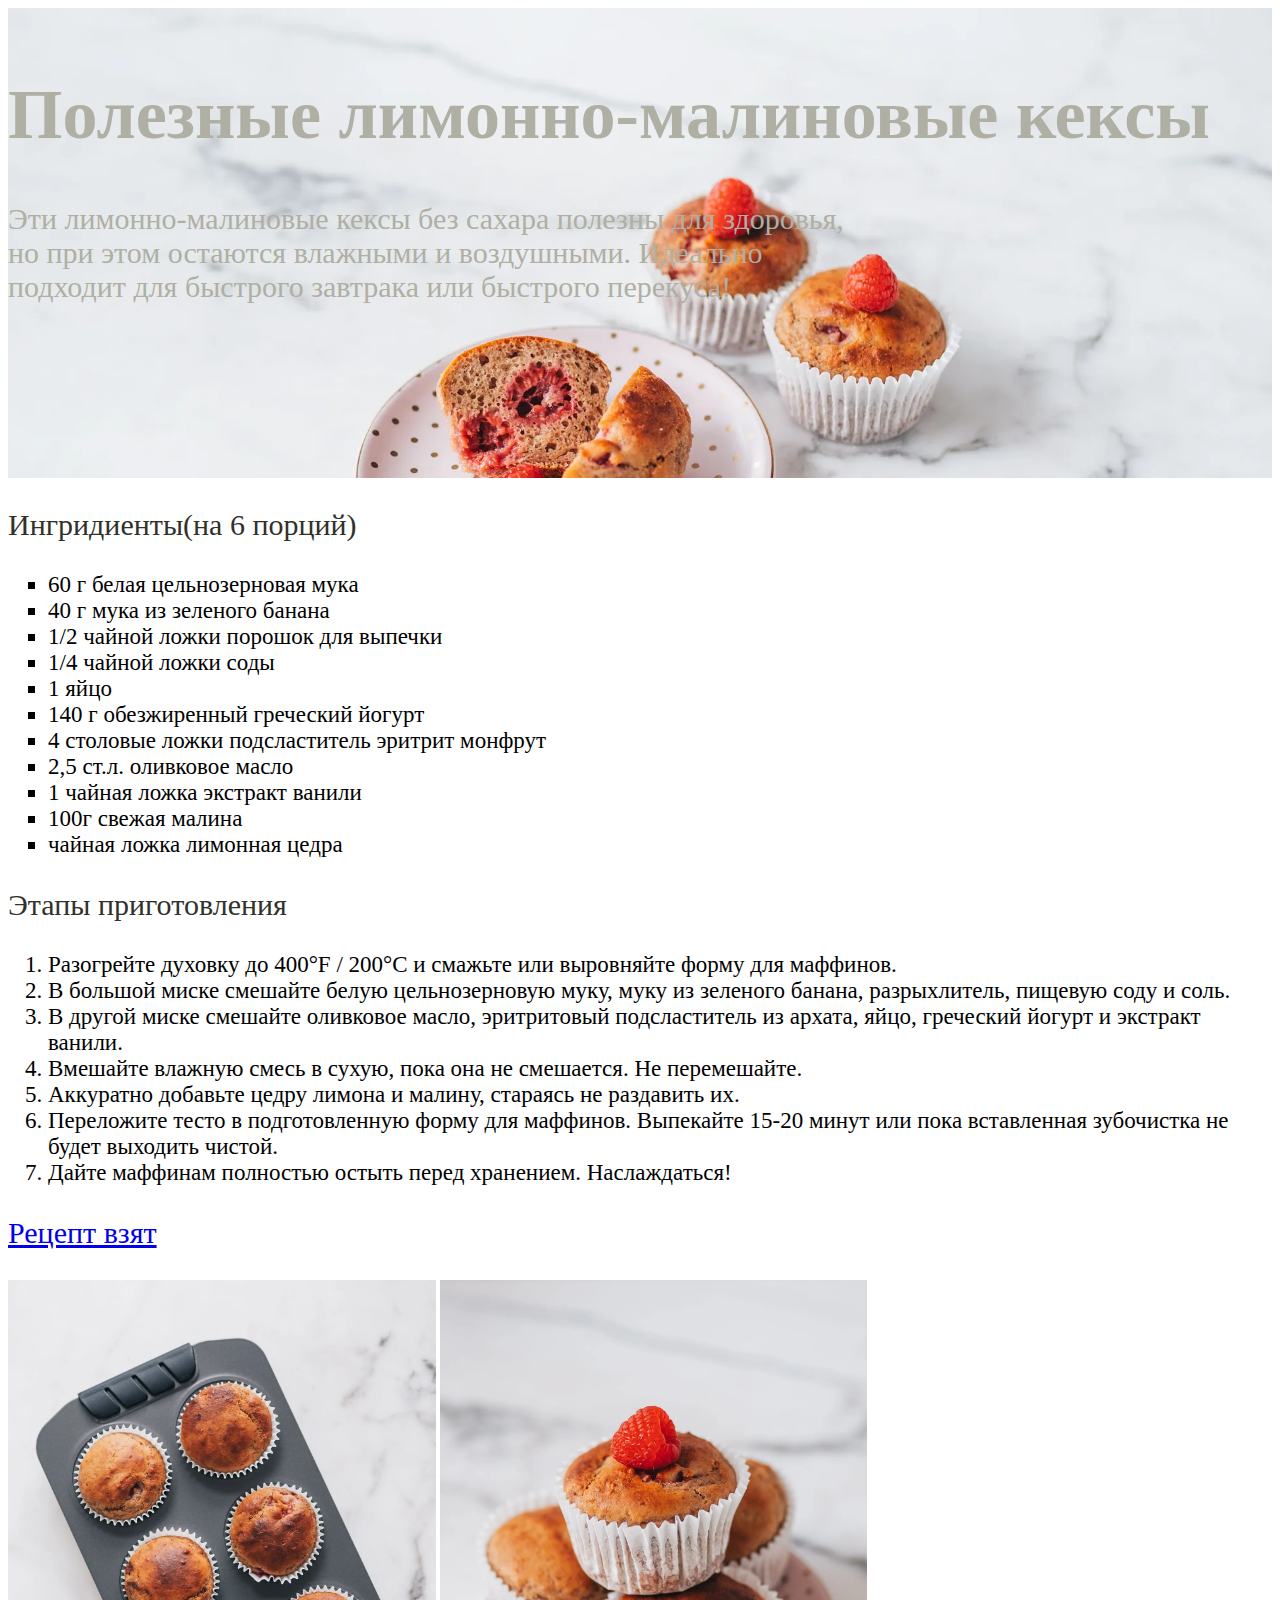
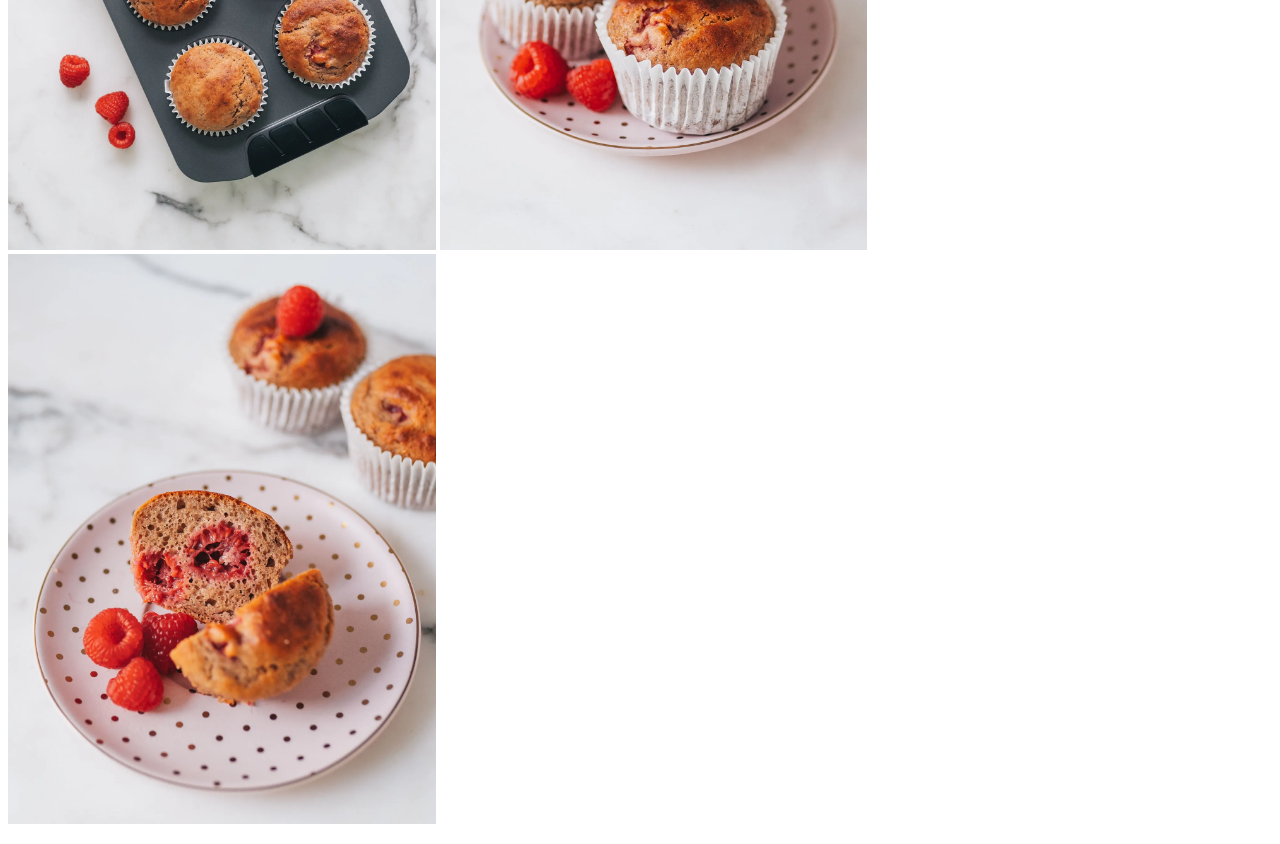
<file: recept.html>
<!DOCTYPE html>
<html lang="en">
<head>
    <meta charset="UTF-8">
    <meta http-equiv="X-UA-Compatible" content="IE=edge">
    <meta name="viewport" content="width=device-width, initial-scale=1.0">
    <title>recept</title>
    <style>
      @import url('https://fonts.googleapis.com/css2?family=Raleway:wght@200&display=swap');
      </style>
</head>
<body>
    <div style="background-image: url(cakes.webp);background-size:cover;height: 450px;padding-top:20px;">
        <h1 style="font-size:70px; color:rgb(175, 175, 164);">Полезные лимонно-малиновые кексы</h1>
        <p style="font-size:30px; color: rgb(175, 175, 164);">Эти лимонно-малиновые кексы без сахара полезны для
            здоровья,<br>но при этом остаются влажными и воздушными.
        Идеально <br>подходит для быстрого завтрака или быстрого перекуса! </p>
    </div>
    <p style="font-size:30px; color:rgb(49, 49, 44)">Ингридиенты(на 6 порций)</p>
    <ul type="square" style="font-size:23px">
      <li>60 г белая цельнозерновая мука</li>
      <li>40 г мука из зеленого банана</li>
      <li>1/2 чайной ложки порошок для выпечки</li>
      <li>1/4 чайной ложки соды</li>
      <li>1 яйцо</li>
      <li>140 г обезжиренный греческий йогурт</li>
      <li>4 столовые ложки
        подсластитель эритрит монфрут</li>
      <li>2,5 ст.л.
        оливковое масло</li>
      <li>1 чайная ложка
        экстракт ванили</li>
      <li>100г
        свежая малина</li>
        <li>чайная ложка
        лимонная цедра</li>
    </ul>
    <p style="font-size:30px; color:rgb(49, 49, 44)">Этапы приготовления</p>
    <ol style="font-size:23px">
        <li>Разогрейте духовку до 400°F / 200°C и смажьте или выровняйте форму для маффинов.</li>
        <li>В большой миске смешайте белую цельнозерновую муку,
             муку из зеленого банана, разрыхлитель, пищевую соду и соль.</li>
        <li>В другой миске смешайте оливковое масло, эритритовый подсластитель из архата, 
            яйцо, греческий йогурт и экстракт ванили.</li>
        <li>Вмешайте влажную смесь в сухую, пока она не смешается. Не перемешайте.</li>
        <li>Аккуратно добавьте цедру лимона и малину, стараясь не раздавить их.</li>
        <li>Переложите тесто в подготовленную форму для маффинов. Выпекайте 15-20 минут
             или пока вставленная зубочистка не будет выходить чистой.</li>
        <li>Дайте маффинам полностью остыть перед хранением. Наслаждаться!</li>
    </ol>
<p style="font-size:30px"><a href="https://chloeting.com/" target="_blank"> Рецепт взят</a></p>
<p><img src="cakes3.webp" height="570px">
<img src="cakes4.webp"height="570px">
<img src="cakes2.webp"height="570px">
</p>
</body>
</html>
</file>
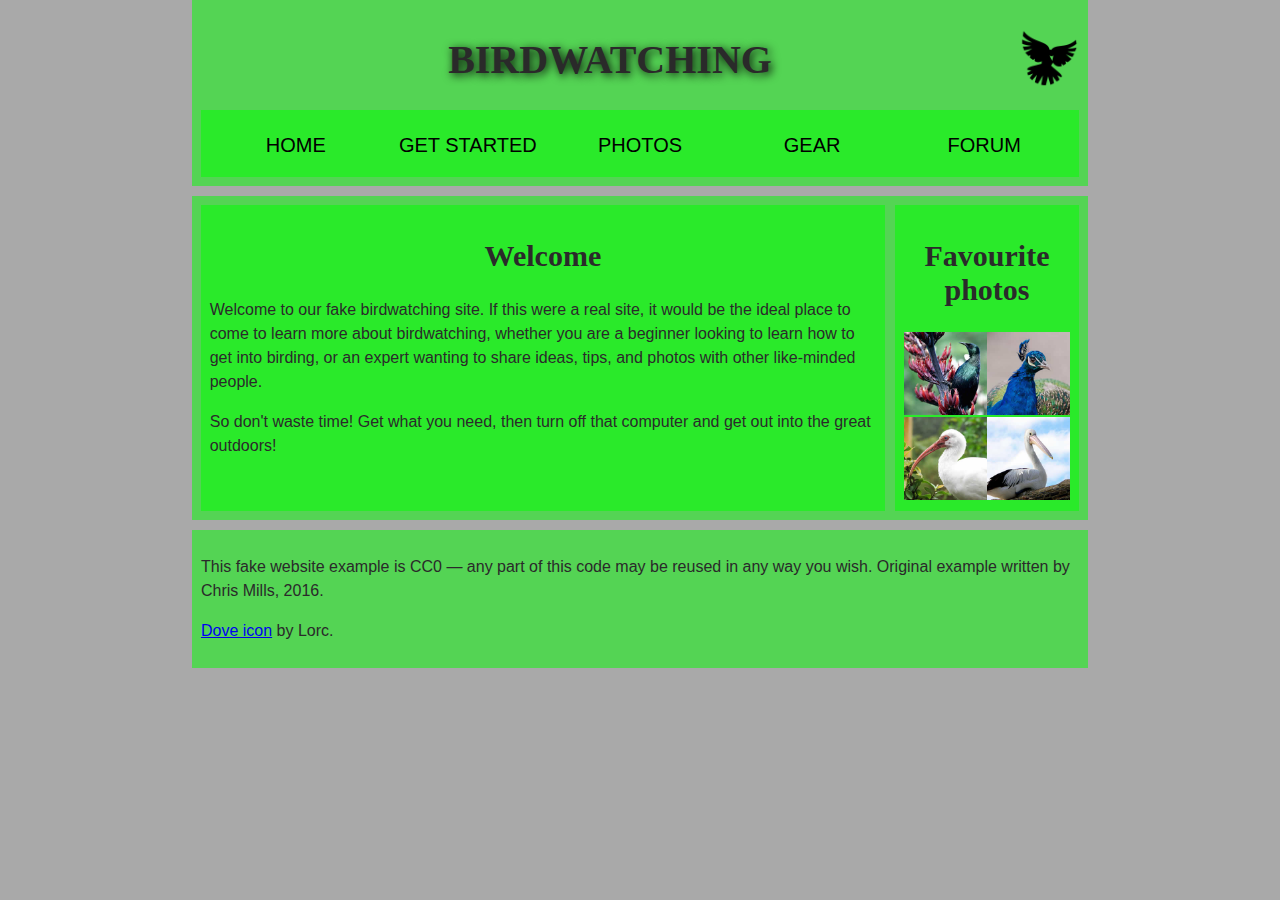
<file: proect/proect2.html>
<!DOCTYPE html>
<html lang="en">
<head>
    <meta charset="UTF-8">
    <meta http-equiv="X-UA-Compatible" content="IE=edge">
    <meta name="viewport" content="width=device-width, initial-scale=1.0">
    <title>Birdwatching</title>
    <link rel="stylesheet" href="styles.css">
</head>
<body>
    <header>
         <h1>Birdwatching</h1>
         <img src="dove.png" alt="a simple dove logo">

    <nav>
         <ul>
             <li><span>Home</span></li>
             <li><a href="#">Get started</a></li>
             <li><a href="#">Photos</a></li>
             <li><a href="#">Gear</a></li>
             <li><a href="#">Forum</a></li>
         </ul>
    </nav>
    </header>
    <main>
    <section>
     <h2>Welcome</h2>
     <p>
         Welcome to our fake birdwatching site.
         If this were a real site, it would be the ideal place to come to learn more about birdwatching,
         whether you are a beginner looking to learn how to get into birding, or an expert wanting to share
         ideas, tips, and photos with other like-minded people.
     </p>

     <p>
         So don't waste time! Get what you need, then turn off that computer and get 
         out into the great outdoors!
     </p>
    </section>
    <aside>
         <h2>Favourite photos</h2>
             <a href="favorite-1.jpg"><img src="favorite-1_th.jpg" alt="Small black bird, black claws, long black slender beak, links to larger version of the image"></a>
             <a href="favorite-2.jpg"><img src="favorite-2_th.jpg" alt="Top half of a pretty bird with bright blue plumage on neck, light colored beak, blue headdress, links to larger version of the image"></a>
             <a href="favorite-3.jpg"><img src="favorite-3_th.jpg" alt="Top half of a large bird with white plumage, very long curved narrow light colored break, links to larger version of the image"></a>
             <a href="favorite-4.jpg"><img src="favorite-4_th.jpg" alt="Large bird, mostly white plumage with black plumage on back and rear, long straight white beak, links to larger version of the image"></a>
    </aside>
    </main>
     <footer>
         <p>This fake website example is CC0 — any part of this code may be reused in any way you wish. Original example written by Chris Mills, 2016.</p>
         <p><a href="http://game-icons.net/lorc/originals/dove.html">Dove icon</a> by Lorc.</p>
     </footer>
</body>
</html>
</file>
<file: proect/styles.css>
/* || General setup */

html, body {
  margin: 0;
  padding: 0;
}

html {
  font-size: 10px;
  background-color: #a9a9a9;
}

body {
  width: 70%;
  min-width: 800px;
  margin: 0 auto;
}

/* || typography */

h1, h2, h3 {
  font-family: 'Cinzel Decorative', cursive;
  color: #2a2a2a;
}

p, input, li {
  font-family: 'Roboto Condensed', sans-serif;
  color: #2a2a2a;
}

h1 {
  font-size: 4rem;
  text-align: center;
  text-shadow: 2px 2px 10px black;
}

h2 {
  font-size: 3rem;
  text-align: center;
}

h3 {
  font-size: 2.2rem;
}

p, li {
  font-size: 1.6rem;
  line-height: 1.5;
}

/* || header layout */

header {
  margin-bottom: 10px;
  display: flex;
  flex-flow: row wrap;
}

body > * {
  background-color: red;
  padding: 1%;
}

main, header, nav, article, aside, footer, section {
  background-color: rgba(0,255,0,0.5);
  padding: 1%;
}

h1 {
  flex: 5;
  text-transform: uppercase;
}

header img {
  display: block;
  height: 60px;
  padding-top: 20.15px;
}

nav {
  height: 50px;
  flex: 100%;
  display: flex;
}

nav ul {
  padding: 0;
  list-style-type: none;
  flex: 2;
  display: flex;
}

nav li {
  display: inline;
  text-align: center;
  flex: 1;
}

nav a, nav span {
  display: inline-block;
  font-size: 2rem;
  height: 3rem;
  line-height: 1.7;
  text-transform: uppercase;
  text-decoration: none;
  color: black;

}

/* || main layout */

main {
  display: flex;
}

article, section {
  flex: 4;
}

aside {
  flex: 1;
  margin-left: 10px;
  padding: 1%;
}

aside a {
  display: block;
  float: left;
  width: 50%;
}

aside img {
  max-width: 100%;
}

footer {
  margin-top: 10px;
}
</file>
